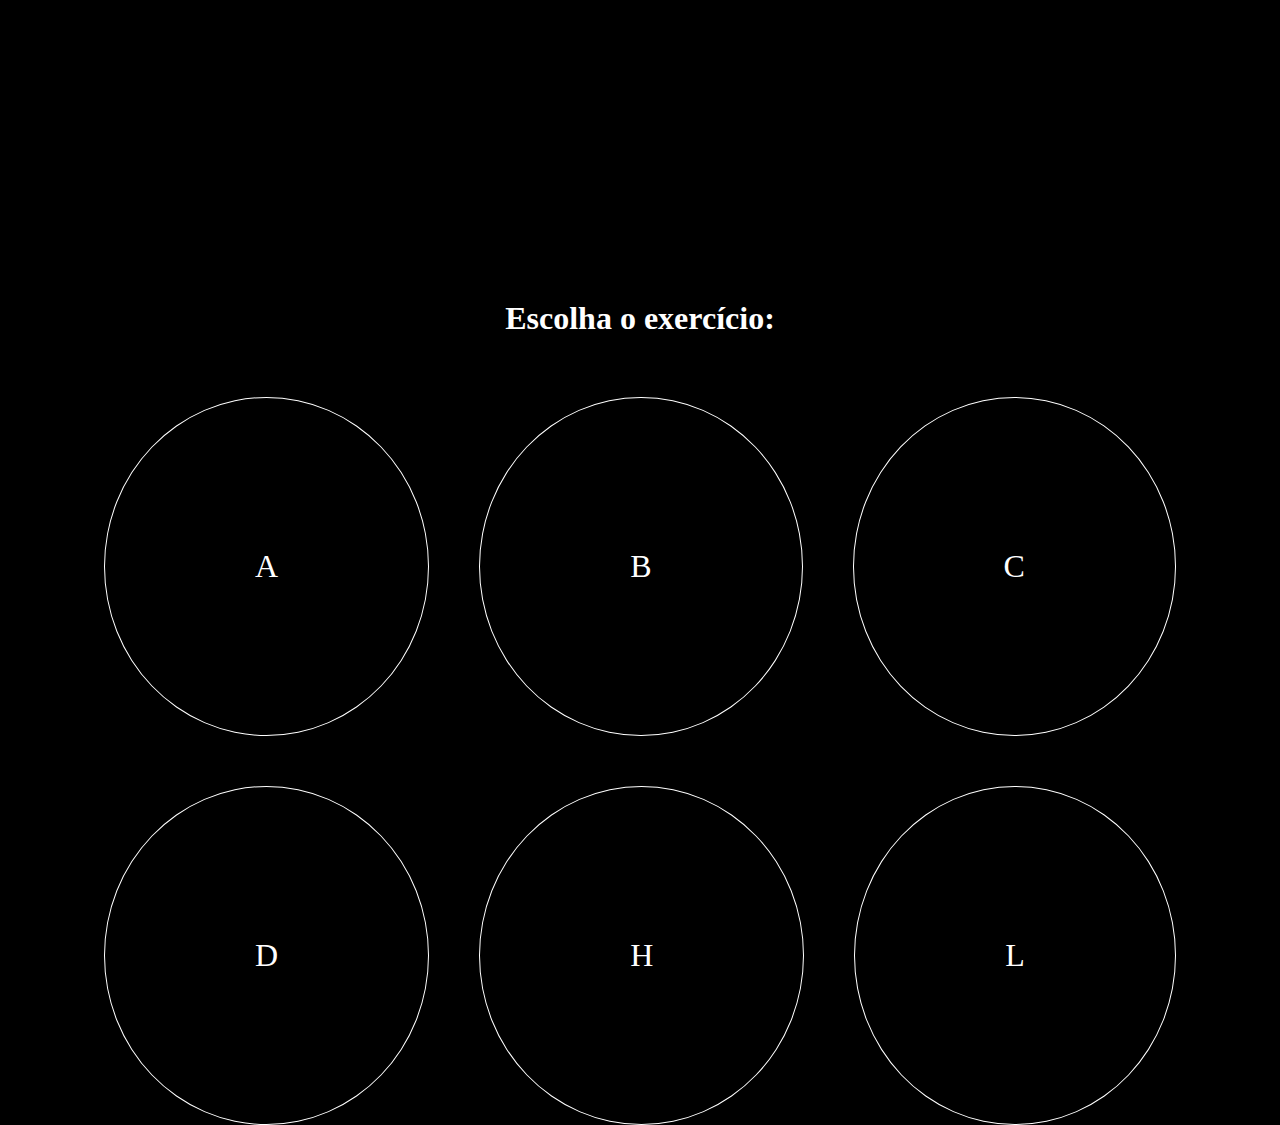
<file: index.html>
<!DOCTYPE html>
<html lang="pt-BR">
<head>
    <meta charset="UTF-8">
    <meta http-equiv="X-UA-Compatible" content="IE=edge">
    <meta name="viewport" content="width=device-width, initial-scale=1.0">
    <link rel="stylesheet" href="./assets/css/reset.css">
    <link rel="stylesheet" href="./assets/css/style.css">
    <title>Exercícios</title>
</head>
<body>
    <main>
        <h1>Escolha o exercício:</h1>

        <div class="container">
            <div class="content">
                <ul>
                    <li class="exercise">
                        <a href="./assets/pages/a.html">A</a>
                    </li>

                    <li class="exercise">
                        <a href="./assets/pages/b.html">B</a>
                    </li>

                    <li class="exercise">
                        <a href="./assets/pages/c.html">C</a>
                    </li>
                </ul>
            </div>

            <div class="content">
                <ul>
                    <li class="exercise">
                        <a href="./assets/pages/d.html">D</a>
                    </li>

                    <li class="exercise">
                        <a href="./assets/pages/h.html">H</a>
                    </li>

                    <li class="exercise">
                        <a href="./assets/pages/l.html">L</a>
                    </li>
                </ul>
            </div>
        </div>
    </main>
</body>
</html>
</file>
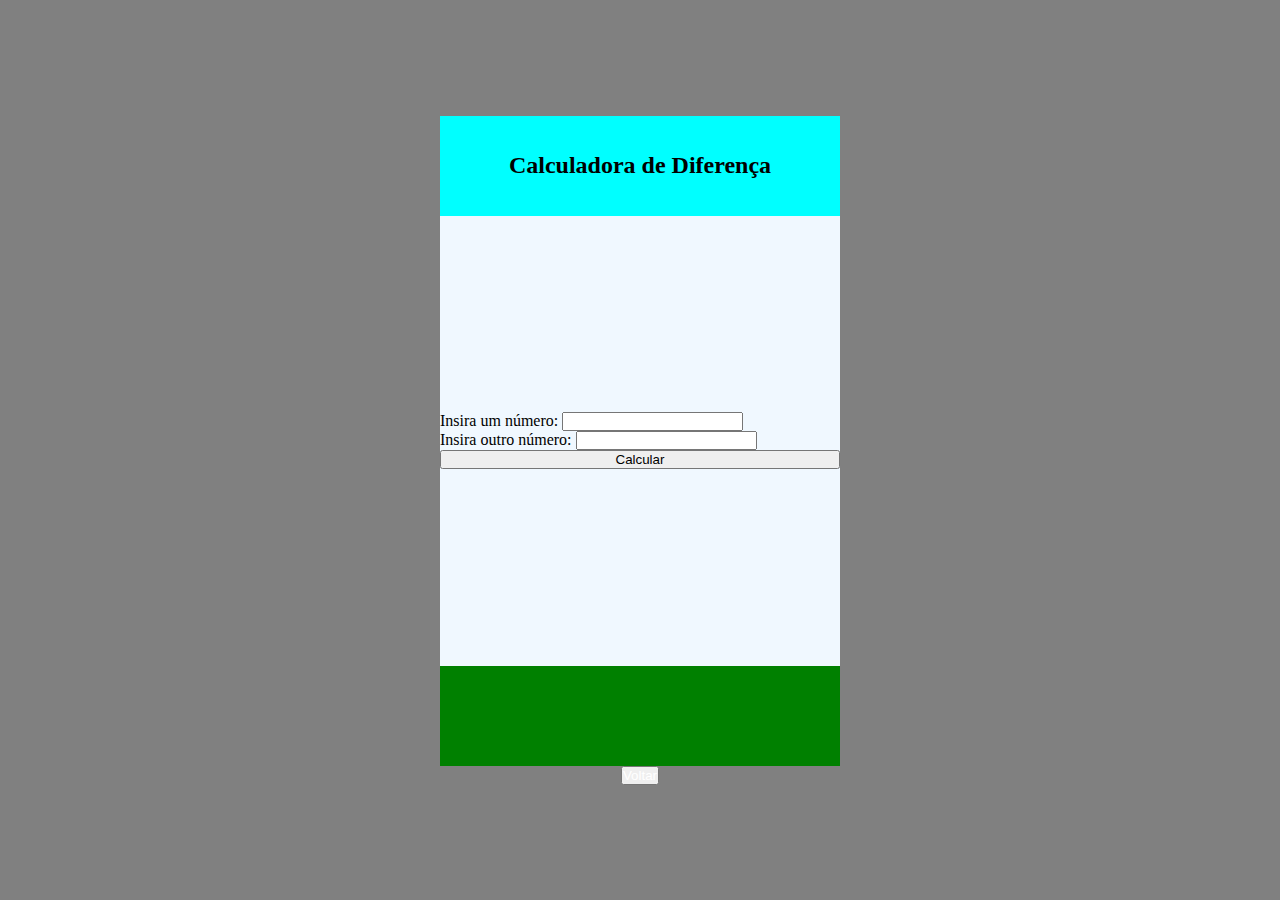
<file: assets/pages/a.html>
<!DOCTYPE html>
<html lang="pt-BR">
<head>
    <meta charset="UTF-8">
    <meta http-equiv="X-UA-Compatible" content="IE=edge">
    <meta name="viewport" content="width=device-width, initial-scale=1.0">
    <link rel="stylesheet" href="../css/reset.css">
    <link rel="stylesheet" href="../css-pages/a.css">
    <script src="../js/a.js" defer></script>
    <title>Exercício - A</title>
</head>
<body>
    <main>
        <div class="container">
            <div class="title">
                <h1>Calculadora de Diferença</h1>
            </div>
            <form id="form">
                <div class="input">
                    <label>Insira um número: </label>
                    <input type="number" id="number1" required>
                </div>

                <div class="input">
                    <label>Insira outro número: </label>
                    <input type="number" id="number2" required>
                </div>
                <button type="button" class="button" id="calculate">Calcular</button>
            </form>
            <div class="result" id="result"></div>
        </div>
    </main>

    <button>
        <a href="/index.html"> Voltar</a>
    </button>
</body>
</html>

<!-- <main>
    <div class="container">
        <div class="title">
            <h1>Calculadora de Diferença</h1>
        </div>
        <form id="form">
            <div class="input">
                <label>Insira um número: </label>
                <input type="number" id="number1" required/>
            </div>
            <div class="input">
                <label>Insira outro número: </label>
                <input type="number" id="number2" required/>
            </div>
        </form>
        <button class="button template" id="calculate">Calcular</button>
        <div class="result" id="result"></div>
    </div>
</main> -->
</file>
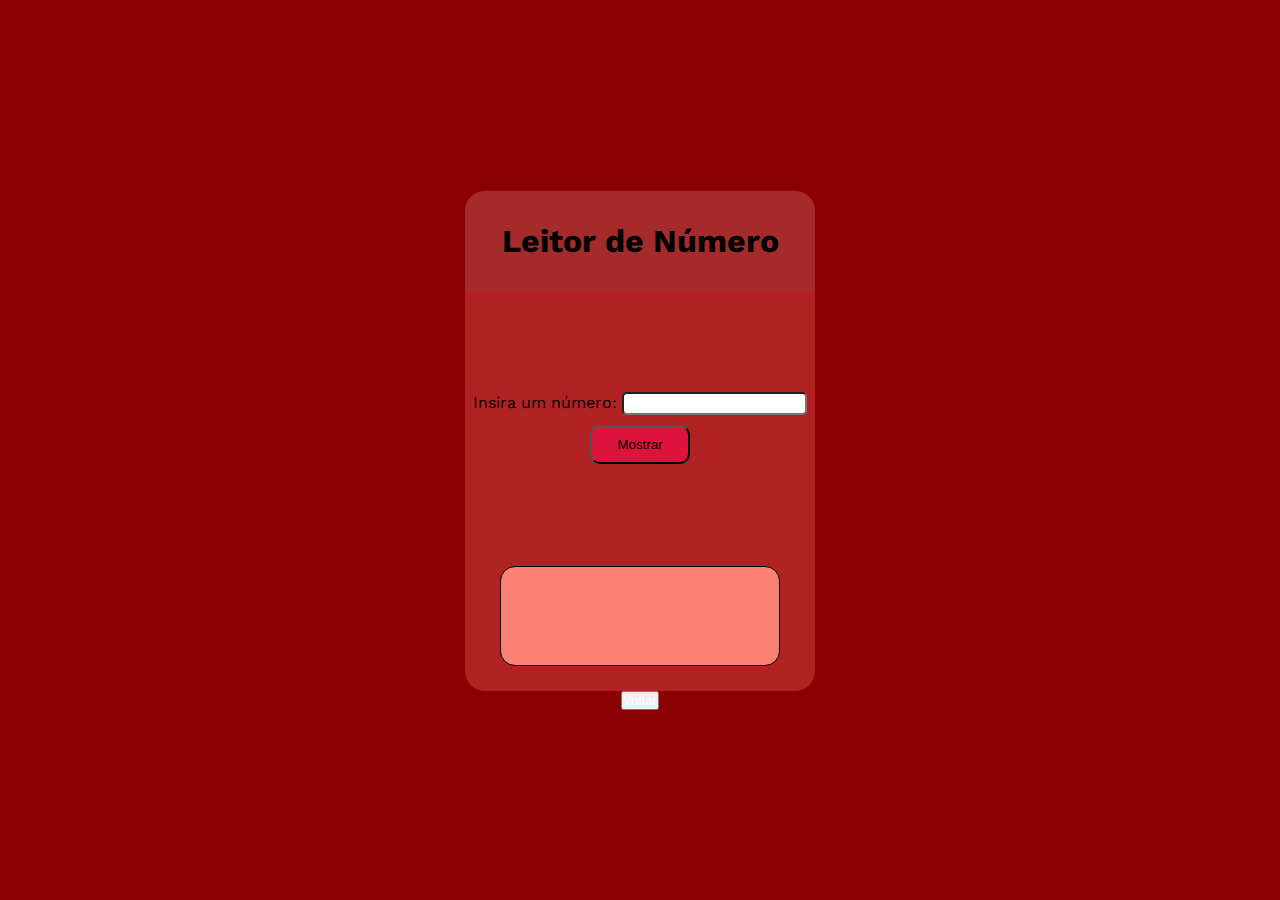
<file: assets/pages/b.html>
<!DOCTYPE html>
<html lang="pt-BR">
<head>
    <meta charset="UTF-8">
    <meta http-equiv="X-UA-Compatible" content="IE=edge">
    <meta name="viewport" content="width=device-width, initial-scale=1.0">
    <link rel="preconnect" href="https://fonts.googleapis.com">
    <link rel="preconnect" href="https://fonts.gstatic.com" crossorigin>
    <link href="https://fonts.googleapis.com/css2?family=Work+Sans:wght@100;400;500;700&display=swap" rel="stylesheet">
    <link rel="stylesheet" href="../css/reset.css">
    <link rel="stylesheet" href="../css-pages/b.css">
    <script src="../js/b.js" defer></script>
    <title>Exercício - B</title>
</head>
<body>
    <main>
        <div class="container">
            <div class="title">
                <h1>Leitor de Número</h1>
            </div>
            <form id="form">
                <div class="input">
                    <label>Insira um número: </label>
                    <input type="number" id="number" required>
                </div>

                <button type="button" class="button-calculate" id="showNumber">Mostrar</button>
            </form>
            <div class="result" id="result"></div>
        </div>
    </main>

    <button>
        <a href="/index.html"> Voltar</a>
    </button>
</body>
</html>
</file>
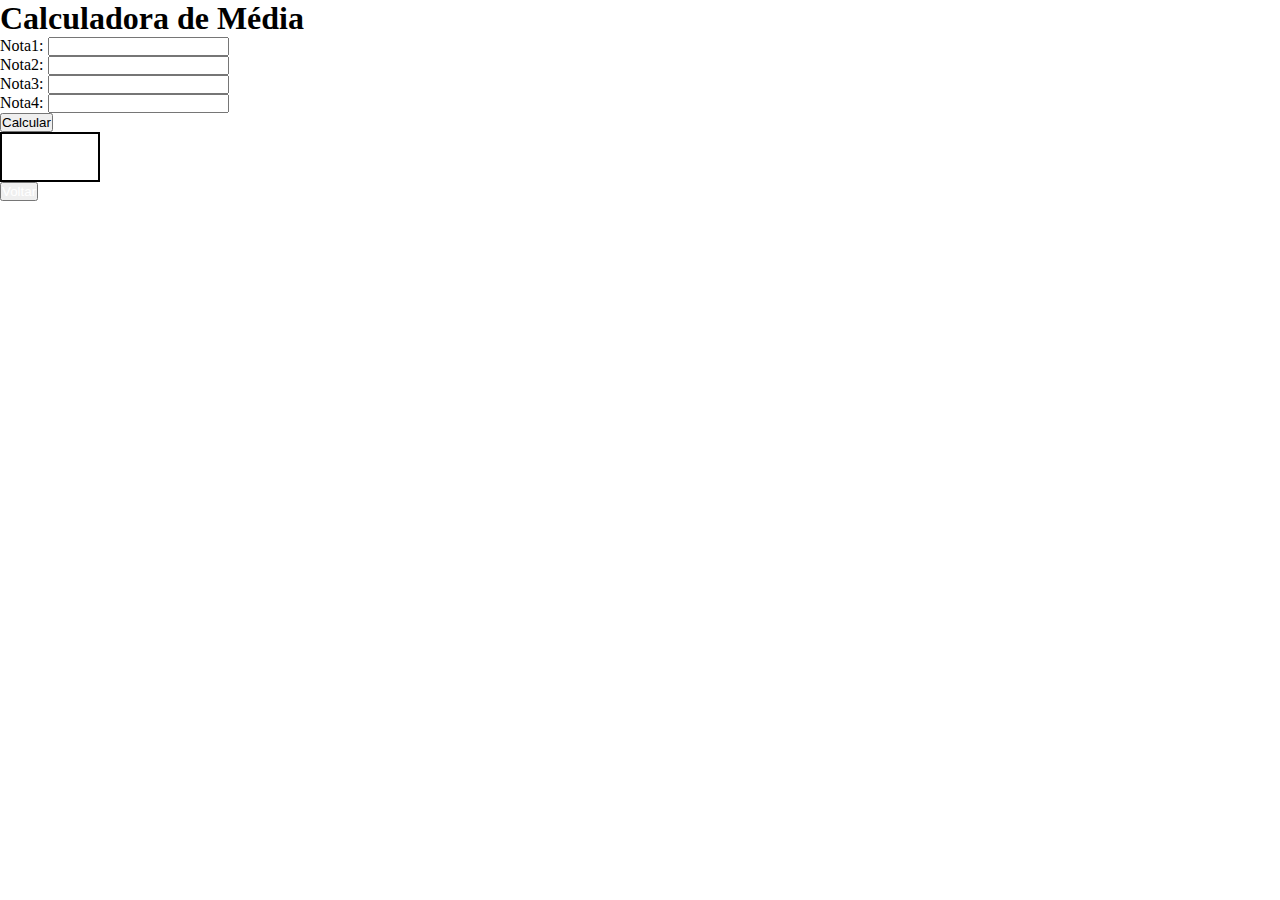
<file: assets/pages/c.html>
<!DOCTYPE html>
<html lang="pt-BR">
<head>
    <meta charset="UTF-8">
    <meta http-equiv="X-UA-Compatible" content="IE=edge">
    <meta name="viewport" content="width=device-width, initial-scale=1.0">
    <link rel="stylesheet" href="../css/reset.css">
    <link rel="stylesheet" href="../css-pages/c.css">
    <script src="../js/c.js" defer></script>
    <title>Exercício - C</title>
</head>
<body>
    <main>
        <div class="container">
            <div class="title">
                <h1>Calculadora de Média</h1>
            </div>
            <form id="form">
                <div class="input">
                    <label>Nota1: </label>
                    <input type="number" id="number1" required>
                </div>

                <div class="input">
                    <label>Nota2: </label>
                    <input type="number" id="number2" required>
                </div>

                <div class="input">
                    <label>Nota3: </label>
                    <input type="number" id="number3" required>
                </div>

                <div class="input">
                    <label>Nota4: </label>
                    <input type="number" id="number4" required>
                </div>

                <button type="button" class="button" id="calculate">Calcular</button>
            </form>
            <div class="result" id="result"></div>
        </div>
    </main>

    <button>
        <a href="/index.html"> Voltar</a>
    </button>
</body>
</html>
</file>
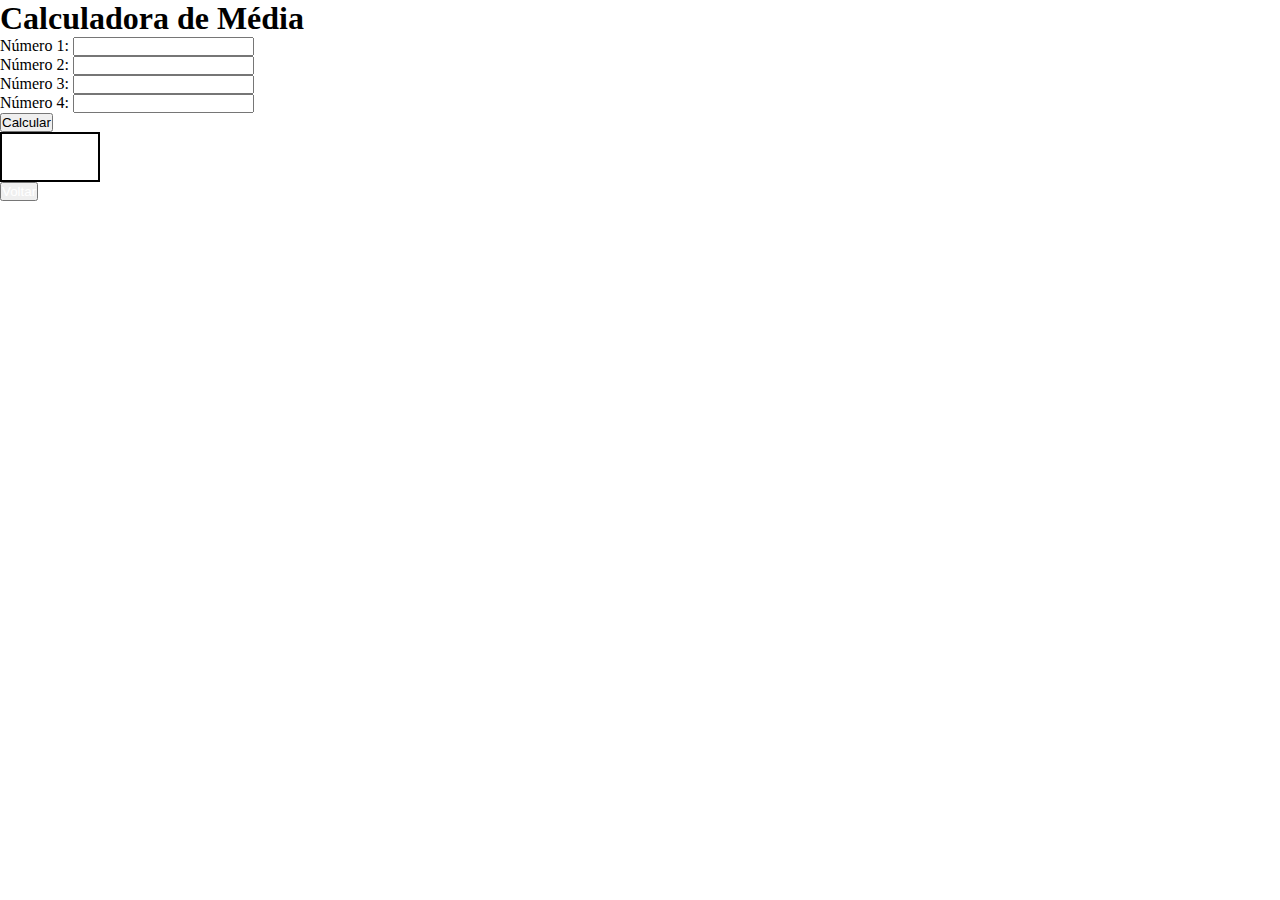
<file: assets/pages/h.html>
<!DOCTYPE html>
<html lang="pt-BR">
<head>
    <meta charset="UTF-8">
    <meta http-equiv="X-UA-Compatible" content="IE=edge">
    <meta name="viewport" content="width=device-width, initial-scale=1.0">
    <link rel="stylesheet" href="../css/reset.css">
    <link rel="stylesheet" href="../css-pages/h.css">
    <script src="../js/h.js" defer></script>
    <title>Exercício - H</title>
</head>
<body>
    <main>
        <div class="container">
            <div class="title">
                <h1>Calculadora de Média</h1>
            </div>
            <form id="form">
                <div class="input">
                    <label>Número 1: </label>
                    <input type="number" id="number1" required>
                </div>

                <div class="input">
                    <label>Número 2: </label>
                    <input type="number" id="number2" required>
                </div>

                <div class="input">
                    <label>Número 3: </label>
                    <input type="number" id="number3" required>
                </div>

                <div class="input">
                    <label>Número 4: </label>
                    <input type="number" id="number4" required>
                </div>

                <button type="button" class="button" id="showNumbers">Calcular</button>
            </form>
            <div class="result" id="result"></div>
        </div>
    </main>

    <button>
        <a href="/index.html"> Voltar</a>
    </button>
</body>
</html>
</file>
<file: assets/css/style.css>
body {
    display: flex;
    background-color: black;
    justify-content: center;
    align-items: center;
}

main {
    display: flex;
    justify-content: center;
    align-items: center;
    flex-direction: column;
    margin-top: 300px;
}

h1 {
    color: white;
}

.container {
    display: flex;
    flex-direction: column;
    justify-content: space-between;
    gap: 50px;
    align-items: center;
    height: auto;
    width: 100vw;
    /* background-color: aliceblue; */
    margin-top: 60px;
}
ul {
    display: flex;
    gap:50px;
}
ul li {
    border: solid 0.5px white;
    border-radius: 100%;
    padding: 150px;
}
li a {
    font-size: 2rem;
}

.exercise {
    transition: all 1.5s;
}
.exercise:hover {
    background-color: red;
    transform: scale(1.1);
}
</file>
<file: assets/css-pages/a.css>
body {
    display: flex;
    justify-content: center;
    align-items: center;
    height: 100vh;
    background-color: grey;
    flex-direction: column;
}

main {
    display: flex;
    justify-content: center;
    align-items: center;
}

.container {
    background-color: aliceblue;
    height: 650px;
    width: 400px;
    display: flex;
    flex-direction: column;
}

.title {
    display: flex;
    justify-content: center;
    align-items: center;
    height: 100px;
    background-color: aqua;
}
.title h1 {
    font-size: 1.5rem;
}

form {
    display: flex;
    flex-direction: column;
    flex-grow: 1;
    justify-content: center;
}


.result {
    display: flex;
    justify-content: center;
    align-items: center;
    height: 100px;
    background-color: green;
}
</file>
<file: assets/css-pages/b.css>
body {
    display: flex;
    flex-direction: column;
    justify-content: center;
    align-items: center;
    height: 100vh;
    font-family: 'Work Sans', sans-serif;
    background-color: #8B0000;
}

main {
    display: flex;
    justify-content: center;
    align-items: center;
}
.container {
    display: flex;
    flex-direction: column;
    justify-content: center;
    align-items: center;
    height: 500px;
    width: 350px;
    border-radius: 20px;
    background-color: #B22222;
}
form {
    display: flex;
    flex-direction: column;
    flex-grow: 1;
    justify-content: center;
    align-items: center;
}
.input input {
    border-radius: 5px;
    padding: 2px;
}
.title {
    display: flex;
    justify-content: center;
    align-items: center;
    height: 100px;
    width: 100%;
    border-radius: 20px 20px 0px 0px;
    background-color: 	#A52A2A;
}

.button-calculate {
    background-color: #DC143C;
    border-radius: 10px;
    padding: 10px;
    cursor: pointer;
    margin-top: 10px;
    width: 100px;
}

.result {
    display: flex;
    justify-content: center;
    align-items: center;
    height: 100px;
    width: 80%;
    background-color: #FA8072;
    border: solid 1px black;
    font-size: 2rem;
    border-radius: 15px;
    margin-bottom: 25px;
}
</file>
<file: assets/css-pages/c.css>
.result {
    height: 50px;
    width: 100px;
    border: solid 2px black;
}
</file>
<file: assets/css-pages/h.css>
.result {
    height: 50px;
    width: 100px;
    border: solid 2px black;
}
</file>
